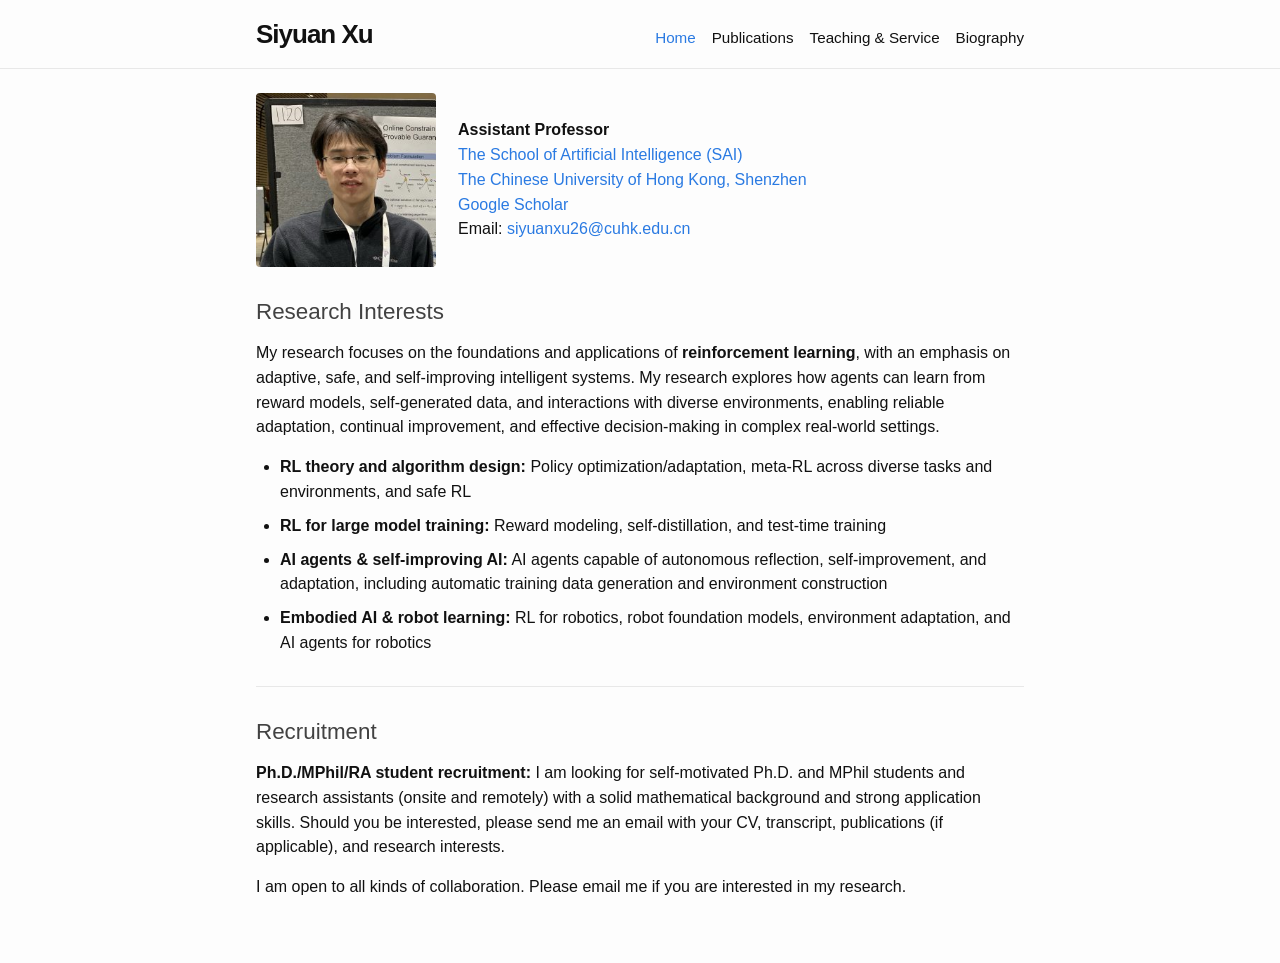
<file: index.html>
<!DOCTYPE html>
<html lang="en">
<head>
  <meta charset="UTF-8">
  <meta name="viewport" content="width=device-width, initial-scale=1.0">
  <meta name="description" content="Siyuan Xu, Ph.D. student at Penn State researching reinforcement learning, meta-learning, and LLM post-training.">
  <link rel="stylesheet" href="jemdoc.css">
  <title>Siyuan Xu</title>
</head>
<body>
  <header class="site-header">
    <div class="wrapper">
      <a class="site-title" href="index.html"><span class="accent-blue">S</span>iyuan <span class="accent-orange">X</span>u</a>
      <nav class="site-nav" aria-label="Main navigation">
        <a class="current" href="index.html">Home</a>
        <a href="publications.html">Publications</a>
        <a href="teaching-service.html">Teaching &amp; Service</a>
        <a href="biography.html">Biography</a>
      </nav>
    </div>
  </header>

  <main class="page-content">
    <div class="wrapper">
      <section class="profile-block" aria-label="Profile">
        <img class="profile-photo" src="photo.jpg" alt="Portrait of Siyuan Xu">
        <p class="profile-details">
          <strong>Assistant Professor</strong><br>
          <a href="https://sai.cuhk.edu.cn/en">The School of Artificial Intelligence (SAI)</a><br>
          <a href="https://www.cuhk.edu.cn/en">The Chinese University of Hong Kong, Shenzhen</a><br>
          <a href="https://scholar.google.com/citations?user=ZV1580IAAAAJ&amp;hl=en">Google Scholar</a><br>
          Email: <a href="mailto:siyuanxu26@cuhk.edu.cn">siyuanxu26@cuhk.edu.cn</a>
        </p>
      </section>

      <h2>Research Interests</h2>
      <p>My research focuses on the foundations and applications of <strong>reinforcement learning</strong>, with an emphasis on adaptive, safe, and self-improving intelligent systems. My research explores how agents can learn from reward models, self-generated data, and interactions with diverse environments, enabling reliable adaptation, continual improvement, and effective decision-making in complex real-world settings.</p>
      <ul class="detail-list">
        <li><strong>RL theory and algorithm design:</strong> Policy optimization/adaptation, meta-RL across diverse tasks and environments, and safe RL</li>
        <li><strong>RL for large model training:</strong> Reward modeling, self-distillation, and test-time training</li>
        <li><strong>AI agents &amp; self-improving AI:</strong> AI agents capable of autonomous reflection, self-improvement, and adaptation, including automatic training data generation and environment construction</li>
        <li><strong>Embodied AI &amp; robot learning:</strong> RL for robotics, robot foundation models, environment adaptation, and AI agents for robotics</li>
      </ul>

      <hr>

      <h2>Recruitment</h2>
      <p><strong>Ph.D./MPhil/RA student recruitment:</strong> I am looking for self-motivated Ph.D. and MPhil students and research assistants (onsite and remotely) with a solid mathematical background and strong application skills. Should you be interested, please send me an email with your CV, transcript, publications (if applicable), and research interests.</p>
      <p>I am open to all kinds of collaboration. Please email me if you are interested in my research.</p>

    </div>
  </main>
</body>
</html>
</file>
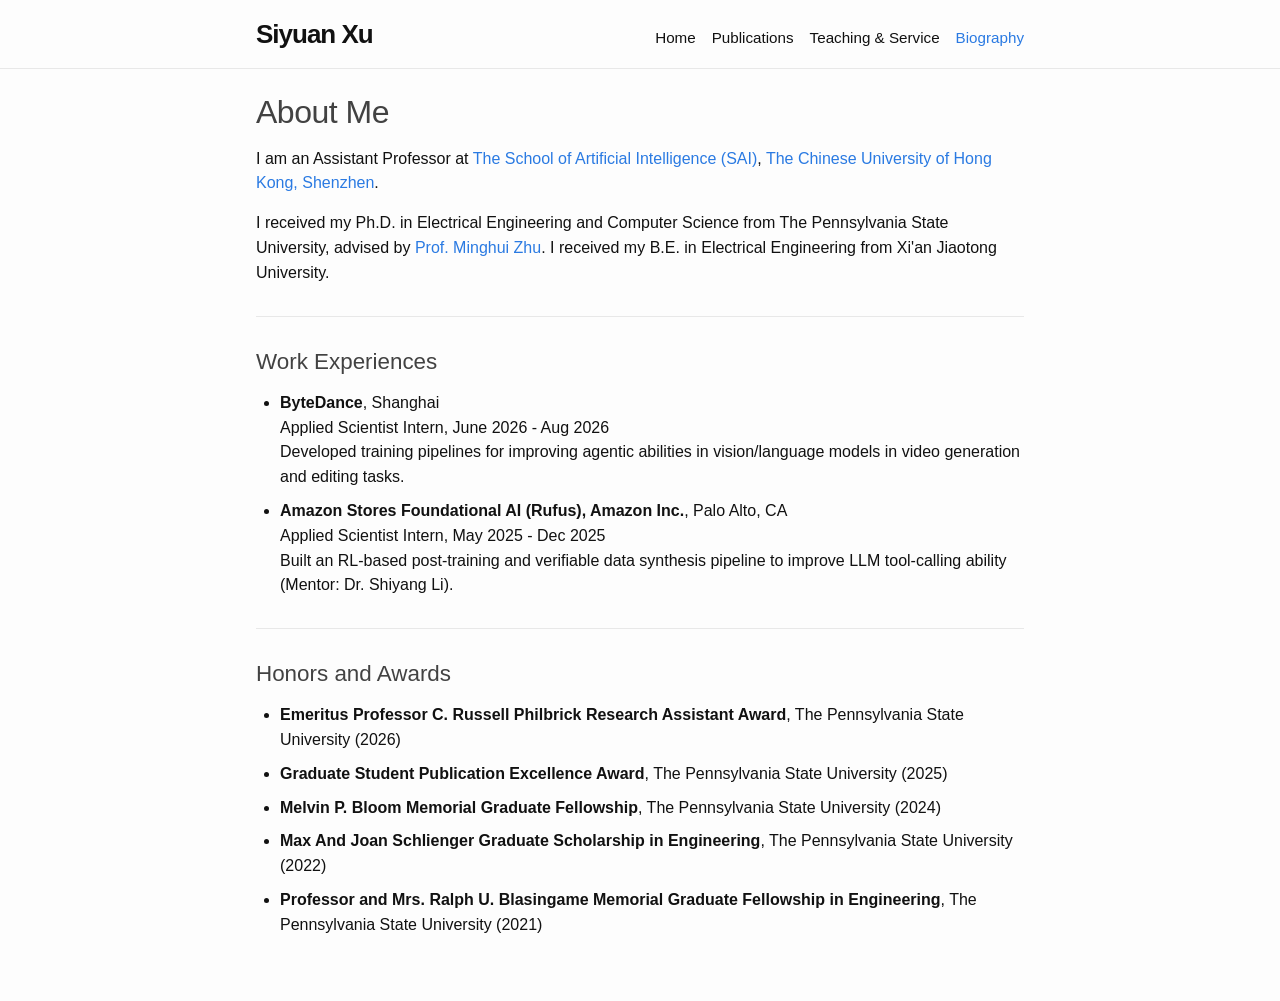
<file: biography.html>
<!DOCTYPE html>
<html lang="en">
<head>
  <meta charset="UTF-8">
  <meta name="viewport" content="width=device-width, initial-scale=1.0">
  <meta name="description" content="Biography of Siyuan Xu.">
  <link rel="stylesheet" href="jemdoc.css">
  <title>Biography | Siyuan Xu</title>
</head>
<body>
  <header class="site-header">
    <div class="wrapper">
      <a class="site-title" href="index.html"><span class="accent-blue">S</span>iyuan <span class="accent-orange">X</span>u</a>
      <nav class="site-nav" aria-label="Main navigation">
        <a href="index.html">Home</a>
        <a href="publications.html">Publications</a>
        <a href="teaching-service.html">Teaching &amp; Service</a>
        <a class="current" href="biography.html">Biography</a>
      </nav>
    </div>
  </header>

  <main class="page-content">
    <div class="wrapper">
      <h1>About Me</h1>
      <p>I am an Assistant Professor at <a href="https://sai.cuhk.edu.cn/en">The School of Artificial Intelligence (SAI)</a>, <a href="https://www.cuhk.edu.cn/en">The Chinese University of Hong Kong, Shenzhen</a>.</p>
      <p>I received my Ph.D. in Electrical Engineering and Computer Science from The Pennsylvania State University, advised by <a href="https://sites.psu.edu/multiagent/">Prof. Minghui Zhu</a>. I received my B.E. in Electrical Engineering from Xi'an Jiaotong University.</p>

      <hr>

      <h2>Work Experiences</h2>
      <ul class="experience-list">
        <li><strong>ByteDance</strong>, Shanghai<br>
        Applied Scientist Intern, June 2026 - Aug 2026<br>
        Developed training pipelines for improving agentic abilities in vision/language models in video generation and editing tasks.</li>
        <li><strong>Amazon Stores Foundational AI (Rufus), Amazon Inc.</strong>, Palo Alto, CA<br>
        Applied Scientist Intern, May 2025 - Dec 2025<br>
        Built an RL-based post-training and verifiable data synthesis pipeline to improve LLM tool-calling ability (Mentor: Dr. Shiyang Li).</li>
      </ul>

      <hr>

      <h2>Honors and Awards</h2>
      <ul class="detail-list">
        <li><strong>Emeritus Professor C. Russell Philbrick Research Assistant Award</strong>, The Pennsylvania State University (2026)</li>
        <li><strong>Graduate Student Publication Excellence Award</strong>, The Pennsylvania State University (2025)</li>
        <li><strong>Melvin P. Bloom Memorial Graduate Fellowship</strong>, The Pennsylvania State University (2024)</li>
        <li><strong>Max And Joan Schlienger Graduate Scholarship in Engineering</strong>, The Pennsylvania State University (2022)</li>
        <li><strong>Professor and Mrs. Ralph U. Blasingame Memorial Graduate Fellowship in Engineering</strong>, The Pennsylvania State University (2021)</li>
      </ul>
    </div>
  </main>
</body>
</html>
</file>
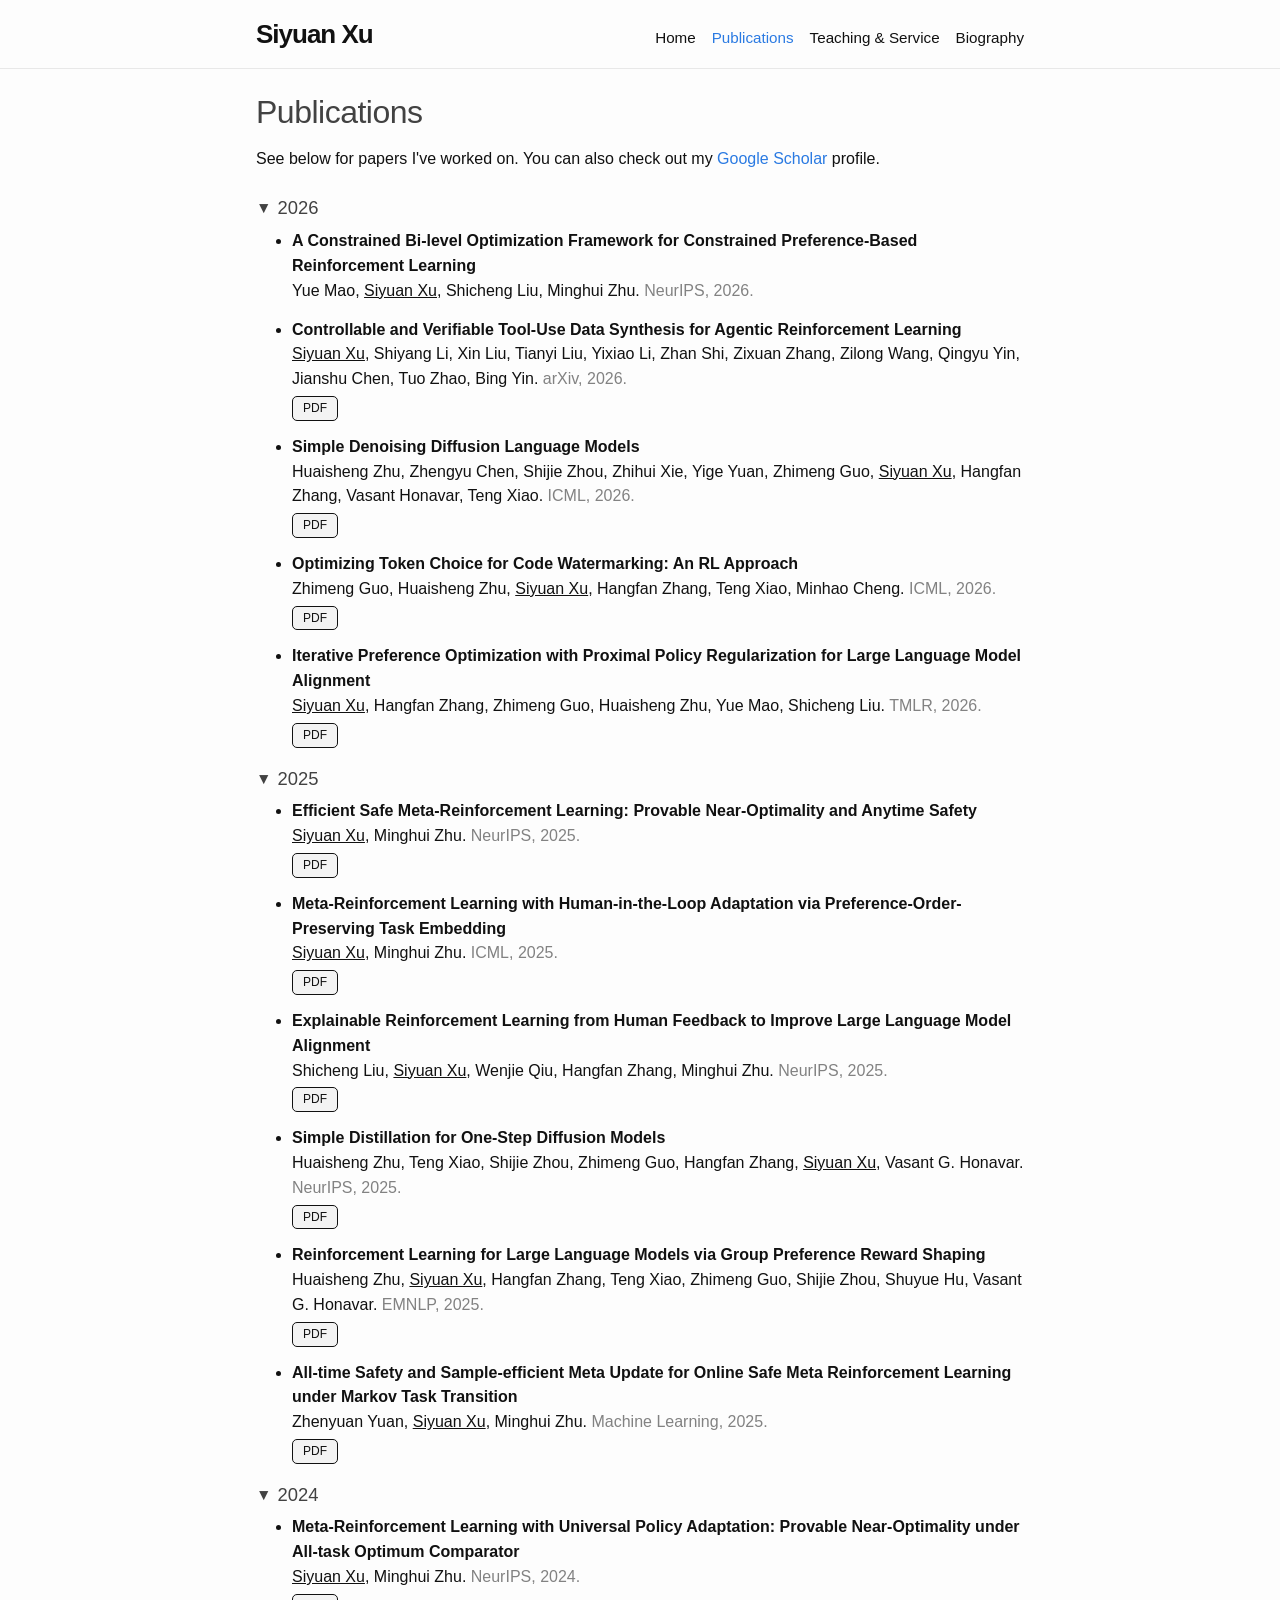
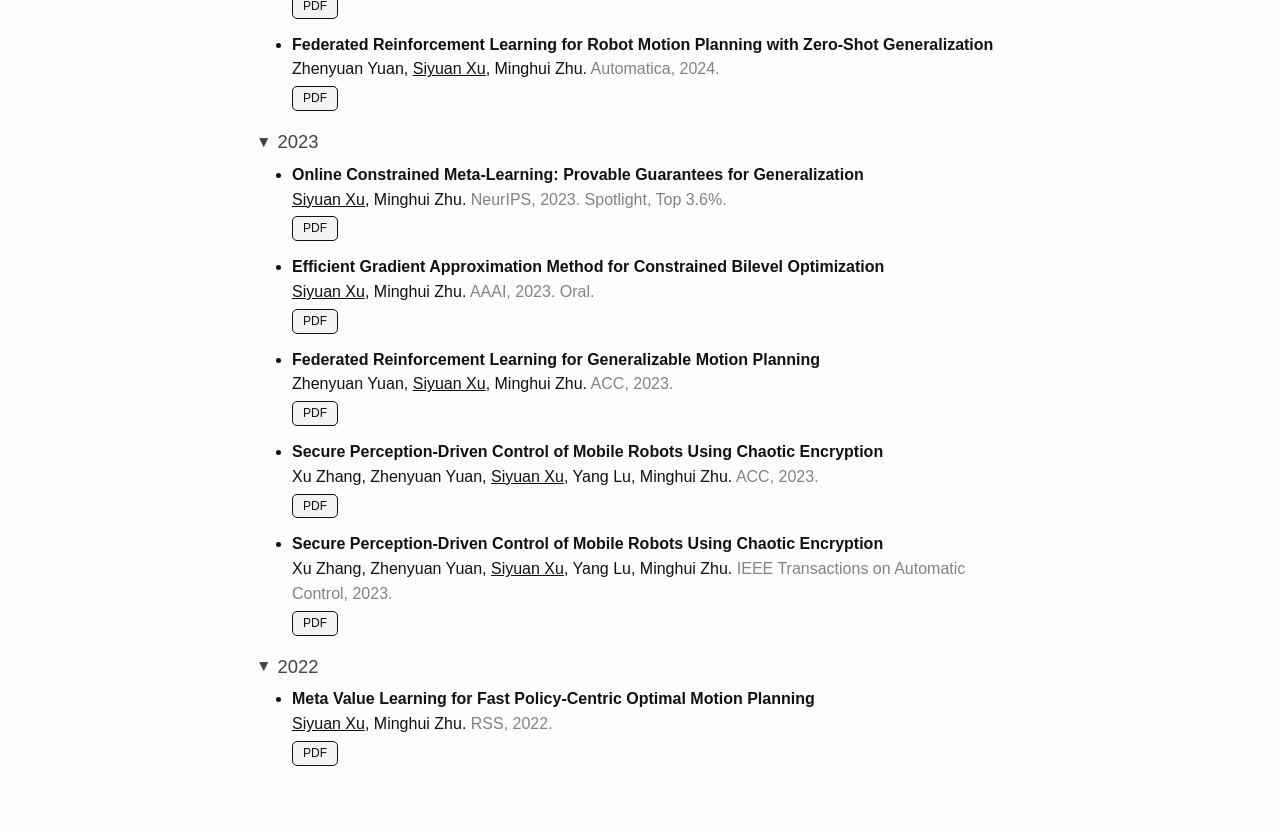
<file: publications.html>
<!DOCTYPE html>
<html lang="en">
<head>
  <meta charset="UTF-8">
  <meta name="viewport" content="width=device-width, initial-scale=1.0">
  <meta name="description" content="Publications by Siyuan Xu.">
  <link rel="stylesheet" href="jemdoc.css">
  <title>Publications | Siyuan Xu</title>
</head>
<body>
  <header class="site-header">
    <div class="wrapper">
      <a class="site-title" href="index.html"><span class="accent-blue">S</span>iyuan <span class="accent-orange">X</span>u</a>
      <nav class="site-nav" aria-label="Main navigation">
        <a href="index.html">Home</a>
        <a class="current" href="publications.html">Publications</a>
        <a href="teaching-service.html">Teaching &amp; Service</a>
        <a href="biography.html">Biography</a>
      </nav>
    </div>
  </header>

  <main class="page-content">
    <div class="wrapper">
      <h1>Publications</h1>
      <p class="publication-intro">See below for papers I've worked on. You can also check out my <a href="https://scholar.google.com/citations?user=ZV1580IAAAAJ&amp;hl=en">Google Scholar</a> profile.</p>

      <section class="year-section" id="year-2026">
        <button class="year-toggle" type="button" data-target="content-2026" aria-expanded="true">
          <span class="arrow" aria-hidden="true">&#9660;</span><span>2026</span>
        </button>
        <div class="year-content" id="content-2026">
          <ul>
            <li>
              <span class="paper-title">A Constrained Bi-level Optimization Framework for Constrained Preference-Based Reinforcement Learning</span><br>
              Yue Mao, <u>Siyuan Xu</u>, Shicheng Liu, Minghui Zhu. <span class="paper-meta">NeurIPS, 2026.</span>
            </li>
            <li>
              <span class="paper-title">Controllable and Verifiable Tool-Use Data Synthesis for Agentic Reinforcement Learning</span><br>
              <u>Siyuan Xu</u>, Shiyang Li, Xin Liu, Tianyi Liu, Yixiao Li, Zhan Shi, Zixuan Zhang, Zilong Wang, Qingyu Yin, Jianshu Chen, Tuo Zhao, Bing Yin. <span class="paper-meta">arXiv, 2026.</span>
              <div class="paper-actions"><a class="btn" href="https://arxiv.org/pdf/2604.09813">PDF</a></div>
            </li>
            <li>
              <span class="paper-title">Simple Denoising Diffusion Language Models</span><br>
              Huaisheng Zhu, Zhengyu Chen, Shijie Zhou, Zhihui Xie, Yige Yuan, Zhimeng Guo, <u>Siyuan Xu</u>, Hangfan Zhang, Vasant Honavar, Teng Xiao. <span class="paper-meta">ICML, 2026.</span>
              <div class="paper-actions"><a class="btn" href="https://arxiv.org/pdf/2510.22926">PDF</a></div>
            </li>
            <li>
              <span class="paper-title">Optimizing Token Choice for Code Watermarking: An RL Approach</span><br>
              Zhimeng Guo, Huaisheng Zhu, <u>Siyuan Xu</u>, Hangfan Zhang, Teng Xiao, Minhao Cheng. <span class="paper-meta">ICML, 2026.</span>
              <div class="paper-actions"><a class="btn" href="https://arxiv.org/pdf/2508.11925">PDF</a></div>
            </li>
            <li>
              <span class="paper-title">Iterative Preference Optimization with Proximal Policy Regularization for Large Language Model Alignment</span><br>
              <u>Siyuan Xu</u>, Hangfan Zhang, Zhimeng Guo, Huaisheng Zhu, Yue Mao, Shicheng Liu. <span class="paper-meta">TMLR, 2026.</span>
              <div class="paper-actions"><a class="btn" href="https://openreview.net/pdf?id=xoxO5Tr4Vh">PDF</a></div>
            </li>
          </ul>
        </div>
      </section>

      <section class="year-section" id="year-2025">
        <button class="year-toggle" type="button" data-target="content-2025" aria-expanded="true">
          <span class="arrow" aria-hidden="true">&#9660;</span><span>2025</span>
        </button>
        <div class="year-content" id="content-2025">
          <ul>
            <li>
              <span class="paper-title">Efficient Safe Meta-Reinforcement Learning: Provable Near-Optimality and Anytime Safety</span><br>
              <u>Siyuan Xu</u>, Minghui Zhu. <span class="paper-meta">NeurIPS, 2025.</span>
              <div class="paper-actions"><a class="btn" href="https://openreview.net/pdf?id=ZtKXAbHQ43">PDF</a></div>
            </li>
            <li>
              <span class="paper-title">Meta-Reinforcement Learning with Human-in-the-Loop Adaptation via Preference-Order-Preserving Task Embedding</span><br>
              <u>Siyuan Xu</u>, Minghui Zhu. <span class="paper-meta">ICML, 2025.</span>
              <div class="paper-actions"><a class="btn" href="https://openreview.net/pdf?id=PFMVVaPCn5">PDF</a></div>
            </li>
            <li>
              <span class="paper-title">Explainable Reinforcement Learning from Human Feedback to Improve Large Language Model Alignment</span><br>
              Shicheng Liu, <u>Siyuan Xu</u>, Wenjie Qiu, Hangfan Zhang, Minghui Zhu. <span class="paper-meta">NeurIPS, 2025.</span>
              <div class="paper-actions"><a class="btn" href="https://openreview.net/pdf?id=k2wzVFXZmC">PDF</a></div>
            </li>
            <li>
              <span class="paper-title">Simple Distillation for One-Step Diffusion Models</span><br>
              Huaisheng Zhu, Teng Xiao, Shijie Zhou, Zhimeng Guo, Hangfan Zhang, <u>Siyuan Xu</u>, Vasant G. Honavar. <span class="paper-meta">NeurIPS, 2025.</span>
              <div class="paper-actions"><a class="btn" href="https://openreview.net/forum?id=NHw8muIAcL">PDF</a></div>
            </li>
            <li>
              <span class="paper-title">Reinforcement Learning for Large Language Models via Group Preference Reward Shaping</span><br>
              Huaisheng Zhu, <u>Siyuan Xu</u>, Hangfan Zhang, Teng Xiao, Zhimeng Guo, Shijie Zhou, Shuyue Hu, Vasant G. Honavar. <span class="paper-meta">EMNLP, 2025.</span>
              <div class="paper-actions"><a class="btn" href="https://aclanthology.org/2025.emnlp-main.1085.pdf">PDF</a></div>
            </li>
            <li>
              <span class="paper-title">All-time Safety and Sample-efficient Meta Update for Online Safe Meta Reinforcement Learning under Markov Task Transition</span><br>
              Zhenyuan Yuan, <u>Siyuan Xu</u>, Minghui Zhu. <span class="paper-meta">Machine Learning, 2025.</span>
              <div class="paper-actions"><a class="btn" href="https://link.springer.com/article/10.1007/s10994-025-06810-4">PDF</a></div>
            </li>
          </ul>
        </div>
      </section>

      <section class="year-section" id="year-2024">
        <button class="year-toggle" type="button" data-target="content-2024" aria-expanded="true">
          <span class="arrow" aria-hidden="true">&#9660;</span><span>2024</span>
        </button>
        <div class="year-content" id="content-2024">
          <ul>
            <li>
              <span class="paper-title">Meta-Reinforcement Learning with Universal Policy Adaptation: Provable Near-Optimality under All-task Optimum Comparator</span><br>
              <u>Siyuan Xu</u>, Minghui Zhu. <span class="paper-meta">NeurIPS, 2024.</span>
              <div class="paper-actions"><a class="btn" href="https://openreview.net/pdf?id=rpjh69DUX2">PDF</a></div>
            </li>
            <li>
              <span class="paper-title">Federated Reinforcement Learning for Robot Motion Planning with Zero-Shot Generalization</span><br>
              Zhenyuan Yuan, <u>Siyuan Xu</u>, Minghui Zhu. <span class="paper-meta">Automatica, 2024.</span>
              <div class="paper-actions"><a class="btn" href="https://arxiv.org/pdf/2403.13245">PDF</a></div>
            </li>
          </ul>
        </div>
      </section>

      <section class="year-section" id="year-2023">
        <button class="year-toggle" type="button" data-target="content-2023" aria-expanded="true">
          <span class="arrow" aria-hidden="true">&#9660;</span><span>2023</span>
        </button>
        <div class="year-content" id="content-2023">
          <ul>
            <li>
              <span class="paper-title">Online Constrained Meta-Learning: Provable Guarantees for Generalization</span><br>
              <u>Siyuan Xu</u>, Minghui Zhu. <span class="paper-meta">NeurIPS, 2023. Spotlight, Top 3.6%.</span>
              <div class="paper-actions"><a class="btn" href="https://proceedings.neurips.cc/paper_files/paper/2023/file/320e941f53db45bddc8757d1c8c4f6aa-Paper-Conference.pdf">PDF</a></div>
            </li>
            <li>
              <span class="paper-title">Efficient Gradient Approximation Method for Constrained Bilevel Optimization</span><br>
              <u>Siyuan Xu</u>, Minghui Zhu. <span class="paper-meta">AAAI, 2023. Oral.</span>
              <div class="paper-actions"><a class="btn" href="https://ojs.aaai.org/index.php/AAAI/article/view/26473">PDF</a></div>
            </li>
            <li>
              <span class="paper-title">Federated Reinforcement Learning for Generalizable Motion Planning</span><br>
              Zhenyuan Yuan, <u>Siyuan Xu</u>, Minghui Zhu. <span class="paper-meta">ACC, 2023.</span>
              <div class="paper-actions"><a class="btn" href="https://par.nsf.gov/servlets/purl/10488417">PDF</a></div>
            </li>
            <li>
              <span class="paper-title">Secure Perception-Driven Control of Mobile Robots Using Chaotic Encryption</span><br>
              Xu Zhang, Zhenyuan Yuan, <u>Siyuan Xu</u>, Yang Lu, Minghui Zhu. <span class="paper-meta">ACC, 2023.</span>
              <div class="paper-actions"><a class="btn" href="https://bpb-us-e1.wpmucdn.com/sites.psu.edu/dist/7/165391/files/2023/05/XZ-ea-ACC21.pdf">PDF</a></div>
            </li>
            <li>
              <span class="paper-title">Secure Perception-Driven Control of Mobile Robots Using Chaotic Encryption</span><br>
              Xu Zhang, Zhenyuan Yuan, <u>Siyuan Xu</u>, Yang Lu, Minghui Zhu. <span class="paper-meta">IEEE Transactions on Automatic Control, 2023.</span>
              <div class="paper-actions"><a class="btn" href="https://ieeexplore.ieee.org/document/10241989">PDF</a></div>
            </li>
          </ul>
        </div>
      </section>

      <section class="year-section" id="year-2022">
        <button class="year-toggle" type="button" data-target="content-2022" aria-expanded="true">
          <span class="arrow" aria-hidden="true">&#9660;</span><span>2022</span>
        </button>
        <div class="year-content" id="content-2022">
          <ul>
            <li>
              <span class="paper-title">Meta Value Learning for Fast Policy-Centric Optimal Motion Planning</span><br>
              <u>Siyuan Xu</u>, Minghui Zhu. <span class="paper-meta">RSS, 2022.</span>
              <div class="paper-actions"><a class="btn" href="https://roboticsproceedings.org/rss18/p061.pdf">PDF</a></div>
            </li>
          </ul>
        </div>
      </section>
    </div>
  </main>

  <script>
    document.querySelectorAll('.year-toggle').forEach(function (button) {
      button.addEventListener('click', function () {
        var target = document.getElementById(button.dataset.target);
        if (!target) return;
        var collapsed = button.classList.toggle('collapsed');
        target.hidden = collapsed;
        button.setAttribute('aria-expanded', String(!collapsed));
      });
    });
  </script>
</body>
</html>
</file>
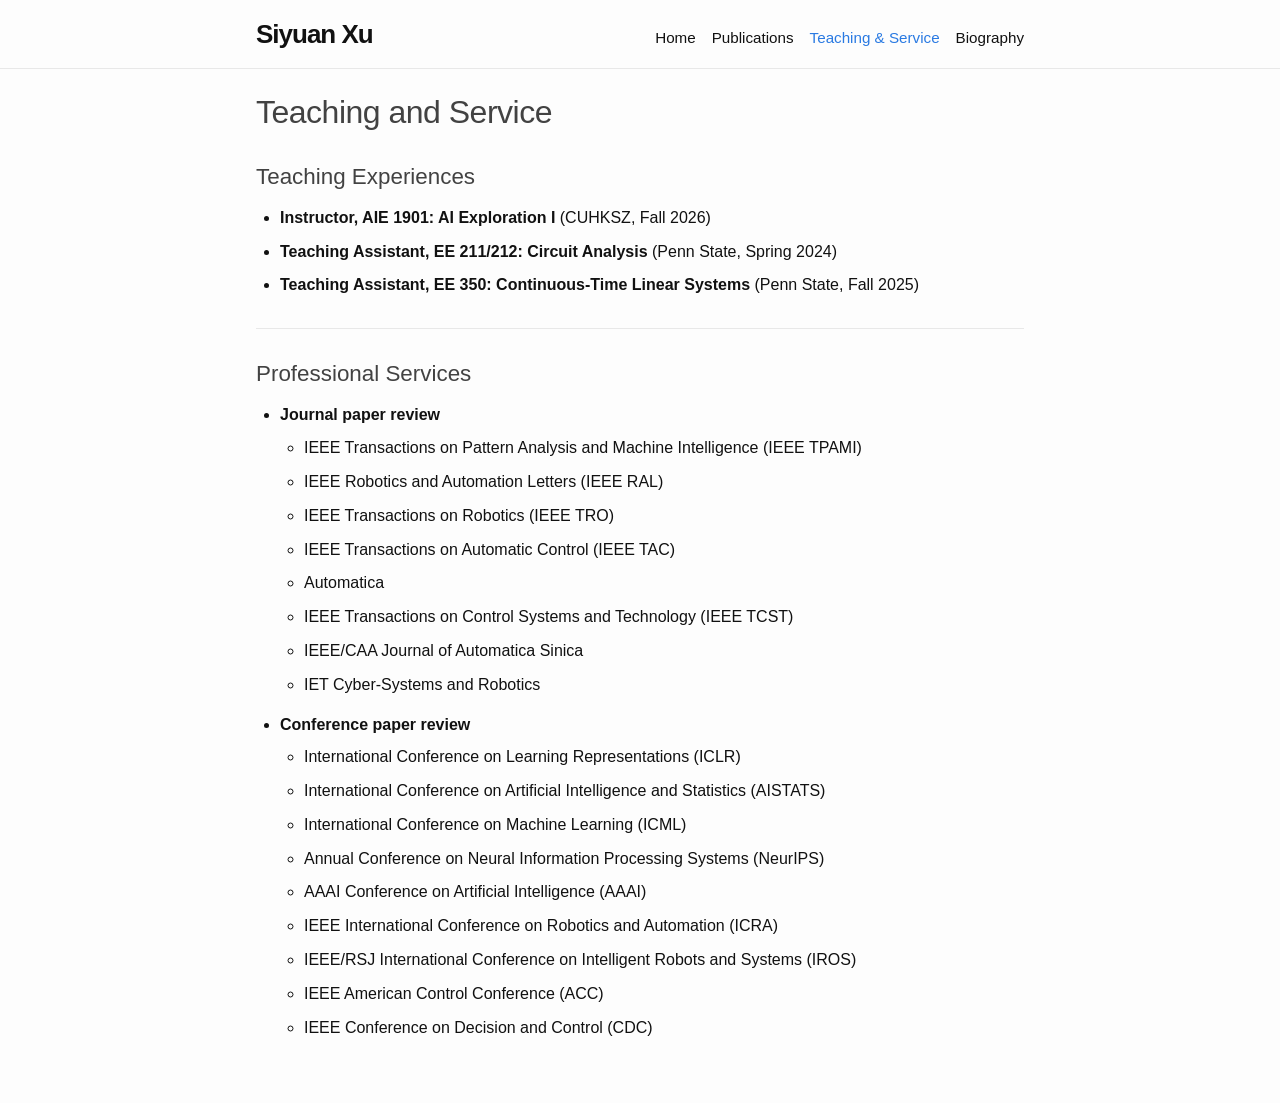
<file: teaching-service.html>
<!DOCTYPE html>
<html lang="en">
<head>
  <meta charset="UTF-8">
  <meta name="viewport" content="width=device-width, initial-scale=1.0">
  <meta name="description" content="Teaching and professional service by Siyuan Xu.">
  <link rel="stylesheet" href="jemdoc.css">
  <title>Teaching and Service | Siyuan Xu</title>
</head>
<body>
  <header class="site-header">
    <div class="wrapper">
      <a class="site-title" href="index.html"><span class="accent-blue">S</span>iyuan <span class="accent-orange">X</span>u</a>
      <nav class="site-nav" aria-label="Main navigation">
        <a href="index.html">Home</a>
        <a href="publications.html">Publications</a>
        <a class="current" href="teaching-service.html">Teaching &amp; Service</a>
        <a href="biography.html">Biography</a>
      </nav>
    </div>
  </header>

  <main class="page-content">
    <div class="wrapper">
      <h1>Teaching and Service</h1>

      <h2>Teaching Experiences</h2>
      <ul class="detail-list">
        <li><strong>Instructor, AIE 1901: AI Exploration I</strong> (CUHKSZ, Fall 2026)</li>
        <li><strong>Teaching Assistant, EE 211/212: Circuit Analysis</strong> (Penn State, Spring 2024)</li>
        <li><strong>Teaching Assistant, EE 350: Continuous-Time Linear Systems</strong> (Penn State, Fall 2025)</li>
      </ul>

      <hr>

      <h2>Professional Services</h2>
      <ul class="detail-list review-list">
        <li><strong>Journal paper review</strong>
          <ul>
            <li>IEEE Transactions on Pattern Analysis and Machine Intelligence (IEEE TPAMI)</li>
            <li>IEEE Robotics and Automation Letters (IEEE RAL)</li>
            <li>IEEE Transactions on Robotics (IEEE TRO)</li>
            <li>IEEE Transactions on Automatic Control (IEEE TAC)</li>
            <li>Automatica</li>
            <li>IEEE Transactions on Control Systems and Technology (IEEE TCST)</li>
            <li>IEEE/CAA Journal of Automatica Sinica</li>
            <li>IET Cyber-Systems and Robotics</li>
          </ul>
        </li>
        <li><strong>Conference paper review</strong>
          <ul>
            <li>International Conference on Learning Representations (ICLR)</li>
            <li>International Conference on Artificial Intelligence and Statistics (AISTATS)</li>
            <li>International Conference on Machine Learning (ICML)</li>
            <li>Annual Conference on Neural Information Processing Systems (NeurIPS)</li>
            <li>AAAI Conference on Artificial Intelligence (AAAI)</li>
            <li>IEEE International Conference on Robotics and Automation (ICRA)</li>
            <li>IEEE/RSJ International Conference on Intelligent Robots and Systems (IROS)</li>
            <li>IEEE American Control Conference (ACC)</li>
            <li>IEEE Conference on Decision and Control (CDC)</li>
          </ul>
        </li>
      </ul>
    </div>
  </main>
</body>
</html>
</file>
<file: jemdoc.css>
:root {
  --color-text: #111111;
  --color-text-secondary: #828282;
  --color-background: #fdfdfd;
  --color-border: #e8e8e8;
  --color-link: #2a7ae2;
  --color-link-visited: #1756a9;
  --color-heading: #424242;
  --color-button-bg: #f3f3f3;
  --color-button-text: #111111;
}

* {
  box-sizing: border-box;
}

html {
  scroll-behavior: smooth;
}

body {
  margin: 0;
  min-height: 100vh;
  color: var(--color-text);
  background: var(--color-background);
  font: 400 16px/1.55 -apple-system, BlinkMacSystemFont, "Segoe UI", "Segoe UI Symbol", "Segoe UI Emoji", "Apple Color Emoji", Roboto, Helvetica, Arial, sans-serif;
  -webkit-font-smoothing: antialiased;
  overflow-wrap: break-word;
}

a {
  color: var(--color-link);
  text-decoration: none;
}

a:visited {
  color: var(--color-link-visited);
}

a:hover {
  text-decoration: underline;
}

.wrapper {
  width: 100%;
  max-width: 800px;
  margin: 0 auto;
  padding: 0 16px;
}

.site-header {
  margin-bottom: 24px;
  padding: 14px 0;
  border-bottom: 1px solid var(--color-border);
}

.site-header .wrapper {
  display: flex;
  align-items: baseline;
  justify-content: space-between;
  gap: 12px;
}

.site-title {
  color: #111111;
  font-size: 1.625rem;
  font-weight: 600;
  letter-spacing: -1px;
}

.site-title:visited {
  color: #111111;
}

.site-title:hover {
  text-decoration: none;
}

.site-title .accent-blue {
  color: #111111;
}

.site-title .accent-orange {
  color: #111111;
}

.site-nav {
  display: flex;
  flex-wrap: wrap;
  justify-content: flex-end;
  gap: 16px;
  font-size: 0.95rem;
}

.site-nav a,
.site-nav a:visited {
  color: var(--color-text);
}

.site-nav a.current {
  color: var(--color-link);
}

.page-content {
  padding-bottom: 48px;
}

h1,
h2,
h3,
p,
ul,
ol {
  margin-top: 0;
  margin-bottom: 15px;
}

h1,
h2,
h3 {
  color: var(--color-heading);
  font-weight: 400;
}

hr {
  margin: 30px 0;
  border: 0;
  border-top: 1px solid var(--color-border);
}

hr + h2 {
  margin-top: 0;
}

h1 {
  font-size: 2rem;
  line-height: 1.2;
  letter-spacing: -0.5px;
}

h2 {
  margin-top: 30px;
  font-size: 1.4rem;
  line-height: 1.3;
}

ul,
ol {
  margin-left: 24px;
  padding: 0;
}

li {
  margin-bottom: 4px;
}

.profile-block {
  display: flex;
  align-items: center;
  gap: 22px;
}

.profile-photo {
  flex: 0 0 180px;
  width: 180px;
  height: auto;
  margin: 0;
  border-radius: 4px;
}

.profile-details {
  margin: 0;
}

.experience-list li,
.detail-list li {
  margin-bottom: 9px;
}

.review-list > li > ul {
  margin-top: 8px;
}

.publication-intro {
  margin-bottom: 24px;
}

.year-section {
  margin-bottom: 18px;
}

.year-toggle {
  display: inline-flex;
  align-items: center;
  gap: 6px;
  padding: 0;
  color: var(--color-heading);
  background: none;
  border: 0;
  cursor: pointer;
  font-family: inherit;
  font-size: 1.15rem;
  font-weight: 500;
  line-height: 1.4;
}

.year-toggle .arrow {
  display: inline-block;
  font-size: 0.85em;
  transition: transform 0.2s ease;
}

.year-toggle.collapsed .arrow {
  transform: rotate(-90deg);
}

.year-content {
  margin: 8px 0 0 18px;
}

.year-content ul {
  margin-left: 18px;
  list-style: disc;
}

.year-content li {
  margin-bottom: 14px;
}

.paper-title {
  font-weight: 600;
}

.paper-meta {
  color: var(--color-text-secondary);
}

.paper-actions {
  display: flex;
  flex-wrap: wrap;
  gap: 6px;
  margin-top: 4px;
}

.btn,
.btn:visited {
  display: inline-block;
  padding: 3px 10px;
  color: var(--color-button-text);
  background: var(--color-button-bg);
  border: 1px solid var(--color-button-text);
  border-radius: 5px;
  font-size: 12px;
  font-weight: 500;
  line-height: 1.4;
  transition: color 0.15s, background-color 0.15s;
}

.btn:hover {
  color: #ffffff;
  background: #111111;
  text-decoration: none;
}

@media (max-width: 600px) {
  .site-header .wrapper {
    align-items: flex-start;
    flex-direction: column;
  }

  .site-title {
    font-size: 1.45rem;
  }

  .site-nav {
    justify-content: flex-start;
    gap: 10px;
  }

  h1 {
    font-size: 1.7rem;
  }

  h2 {
    font-size: 1.2rem;
  }

  .profile-photo {
    flex: none;
    width: 160px;
  }

  .profile-block {
    flex-direction: column;
    align-items: flex-start;
    gap: 12px;
  }

  .year-content {
    margin-left: 4px;
  }
}

@media print {
  .site-nav,
  .year-toggle .arrow {
    display: none;
  }

  .year-content {
    display: block !important;
  }
}
</file>
